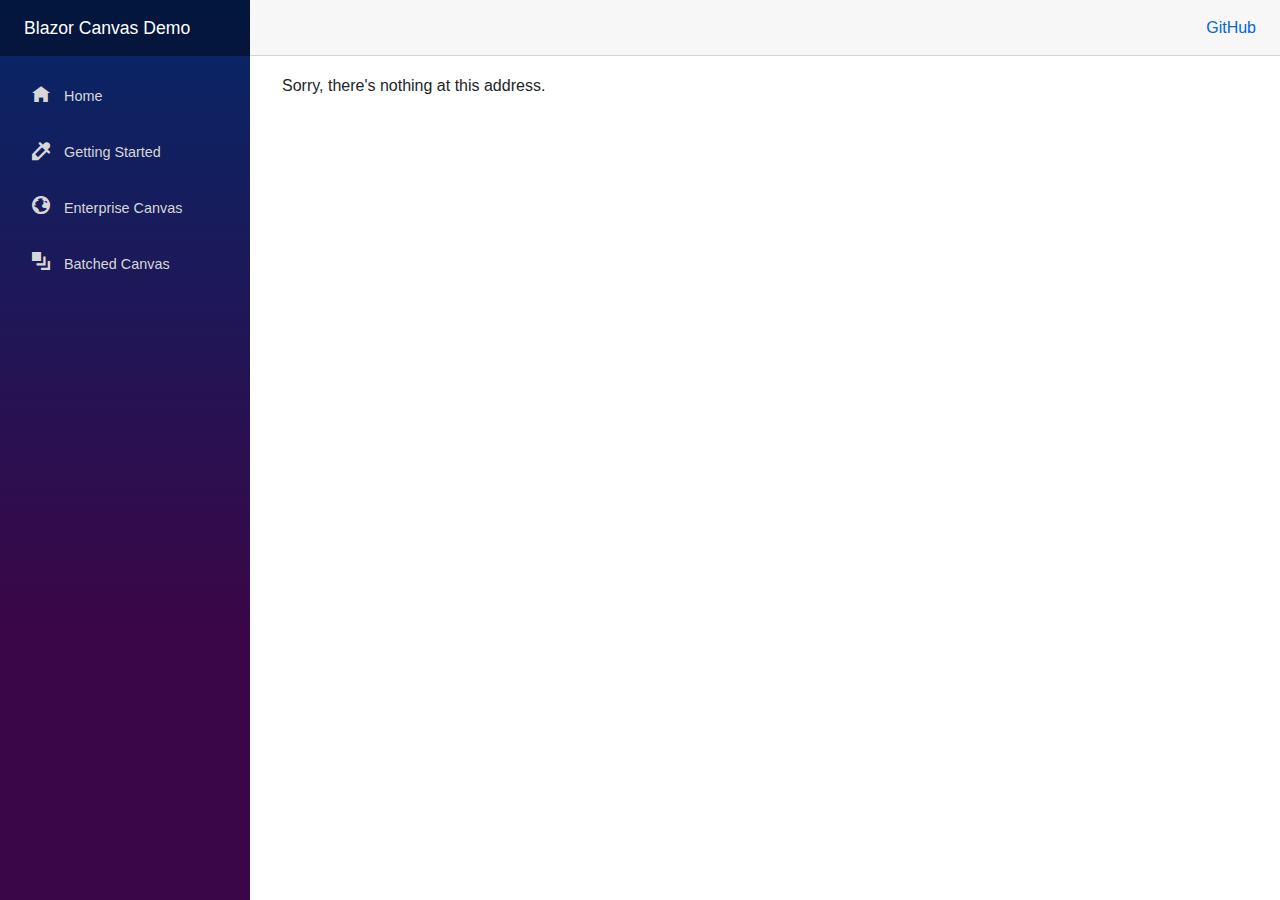
<file: wwwroot/index.html>
<!DOCTYPE html>
<html>

<head>
    <meta charset="utf-8" />
    <meta name="viewport" content="width=device-width, initial-scale=1.0, maximum-scale=1.0, user-scalable=no" />
    <title>Blazor.CanvasDemo</title>
    <base href="/" />
    <link href="favicon.ico" rel="shortcut icon" />
    <link href="css/bootstrap/bootstrap.min.css" rel="stylesheet" />
    <link href="css/app.css" rel="stylesheet" />
    <link href="Blazor.CanvasDemo.styles.css" rel="stylesheet" />
</head>

<body>
    <div id="app">Loading...</div>

    <div id="blazor-error-ui">
        An unhandled error has occurred.
        <a href="" class="reload">Reload</a>
        <a class="dismiss">🗙</a>
    </div>
    <script src="_framework/blazor.webassembly.js"></script>
    <script src="_content/Blazor.Extensions.Canvas/blazor.extensions.canvas.js"></script>
</body>

</html>
</file>
<file: wwwroot/css/app.css>
@import url('open-iconic/font/css/open-iconic-bootstrap.min.css');

html, body {
    font-family: 'Helvetica Neue', Helvetica, Arial, sans-serif;
}

a, .btn-link {
    color: #0366d6;
}

.btn-primary {
    color: #fff;
    background-color: #1b6ec2;
    border-color: #1861ac;
}

.content {
    padding-top: 1.1rem;
}

.valid.modified:not([type=checkbox]) {
    outline: 1px solid #26b050;
}

.invalid {
    outline: 1px solid red;
}

.validation-message {
    color: red;
}

#blazor-error-ui {
    background: lightyellow;
    bottom: 0;
    box-shadow: 0 -1px 2px rgba(0, 0, 0, 0.2);
    display: none;
    left: 0;
    padding: 0.6rem 1.25rem 0.7rem 1.25rem;
    position: fixed;
    width: 100%;
    z-index: 1000;
}

    #blazor-error-ui .dismiss {
        cursor: pointer;
        position: absolute;
        right: 0.75rem;
        top: 0.5rem;
    }
</file>
